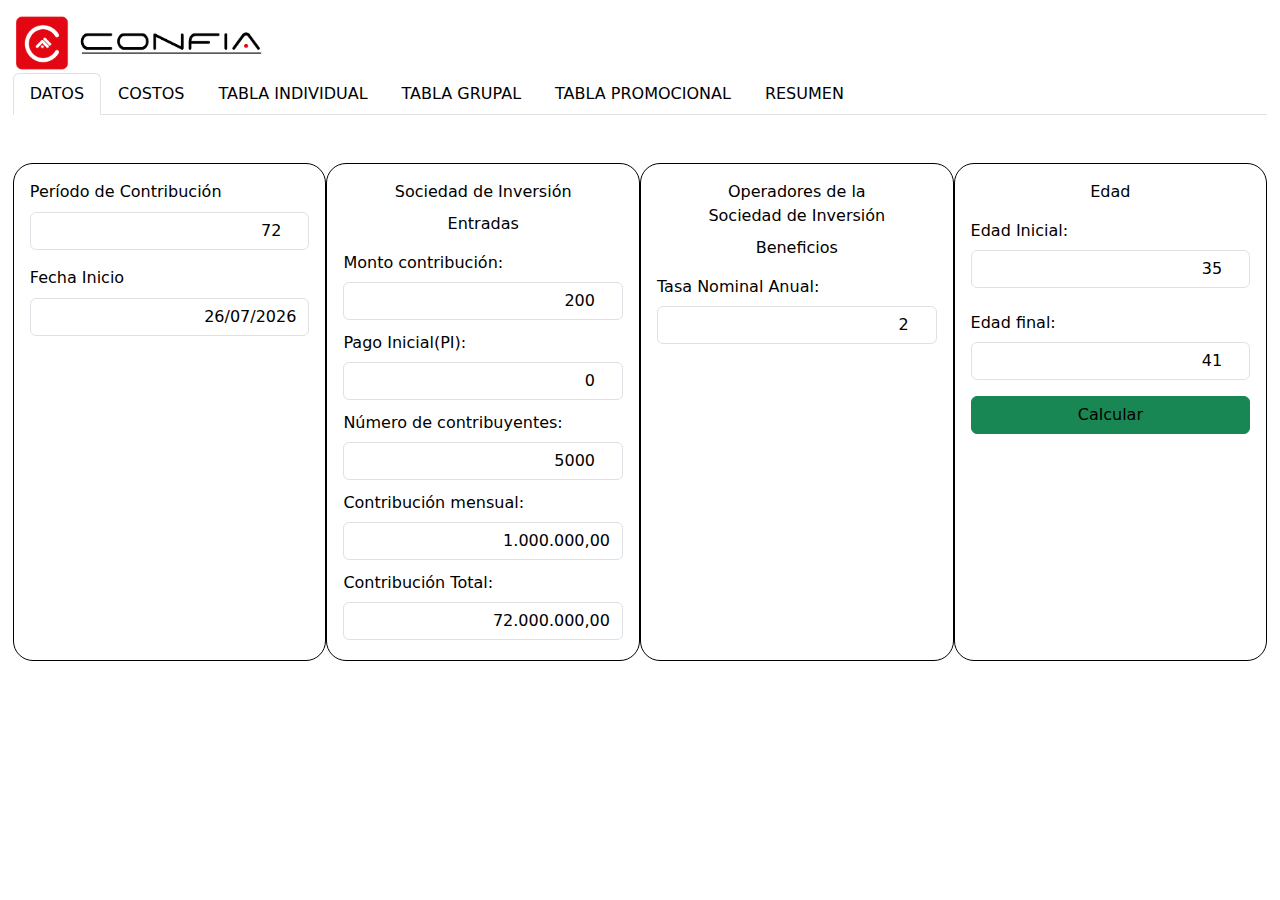
<file: index.html>
<!DOCTYPE html>
<html lang="en">

<head>
    <meta charset="utf-8">
    <meta http-equiv="X-UA-Compatible" content="IE=edge">
    <meta http-equiv="refresh" content="0; url=./fondo_inversion.html">
    <title>Fondo de Inversión - GRUPO CONFIA</title>
</head>
<body>
</body>
</html>
</file>
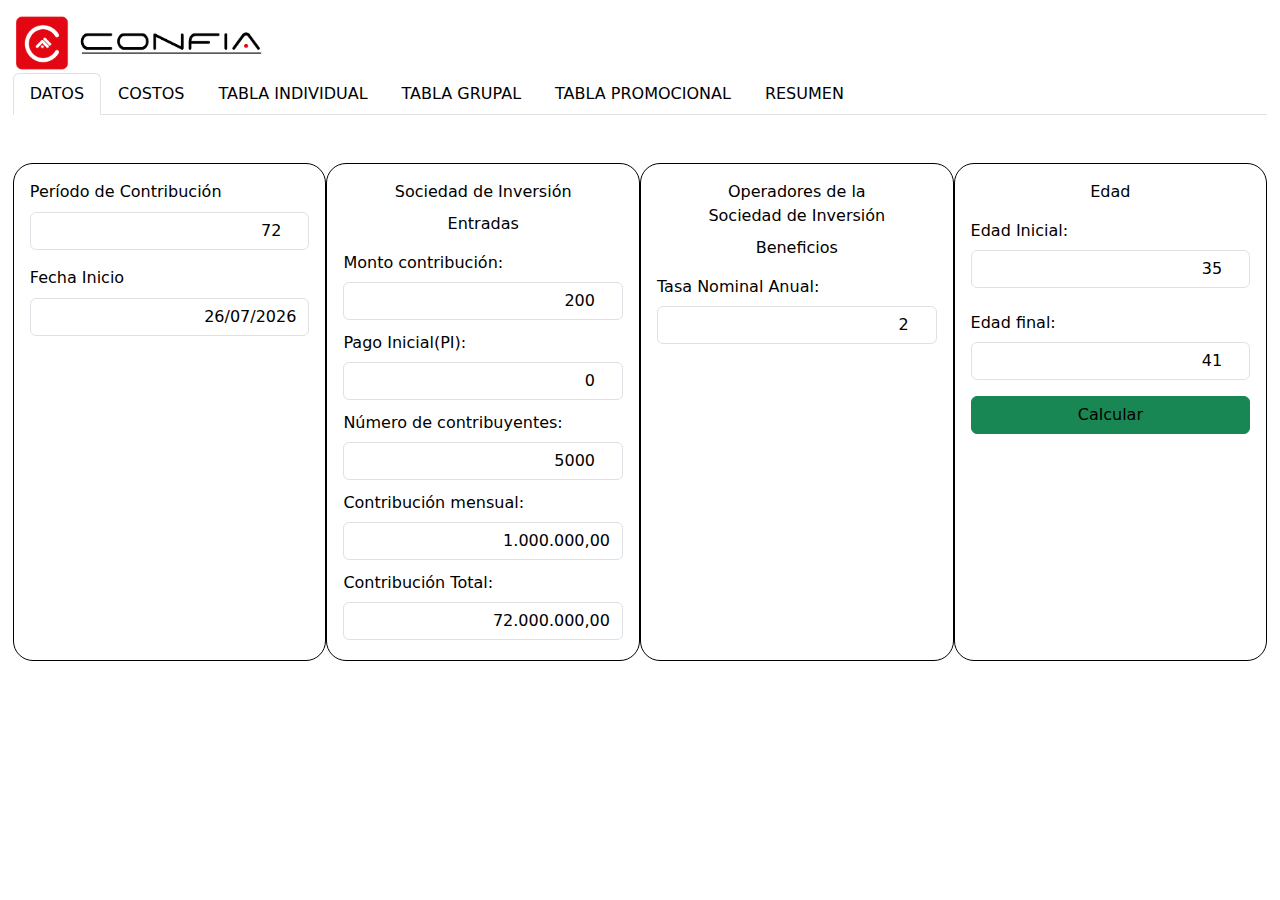
<file: fondo_inversion.html>
<!DOCTYPE html>
<html lang="en">

<head>
    <meta charset="utf-8">
    <meta http-equiv="X-UA-Compatible" content="IE=edge">
    <meta name="description" content="">
    <meta name="viewport" content="width=device-width, initial-scale=1">
    <meta name="author" content="GRUPO CONFIA">
    <link rel="icon" href="./images/favicon.ico" type="image/x-icon">
    <link href="./css/bootstrap.min.css" rel="stylesheet">
    <link href="./css/flatpickr.min.css" rel="stylesheet">
    <link rel="stylesheet" href="./css/local.css">
    <title>Fondo de Inversión - GRUPO CONFIA</title>
</head>

<body>
    <img alt="GRUPO CONFIA" src="./images/logo_confia_negro.png" width="20%"/>
    <ul class="nav nav-tabs">
        <li class="nav-item">
            <a class="nav-link active" id="tabDatos" data-target="sectionDatos" aria-current="page" href="#">DATOS</a>
        </li>
        <li class="nav-item">
            <a class="nav-link" id="tabCostos" data-target="sectionCostos" aria-current="page" href="#">COSTOS</a>
        </li>
        <li class="nav-item">
            <a class="nav-link" id="tabIndividual" data-target="sectionIndividual" aria-current="page" href="#">TABLA
                INDIVIDUAL</a>
        </li>
        <li class="nav-item">
            <a class="nav-link" id="tabGrupal" data-target="sectionGrupal" aria-current="page" href="#">TABLA GRUPAL</a>
        </li>
        <li class="nav-item">
            <a class="nav-link" id="tabPromocional" data-target="sectionPromocional" aria-current="page" href="#">TABLA
                PROMOCIONAL</a>
        </li>
        <li class="nav-item">
            <a class="nav-link" id="tabResumen" data-target="sectionResumen" aria-current="page" href="#">RESUMEN</a>
        </li>
    </ul>
    <section id="sectionDatos" class="container-fluid mt-5 tab-content active">
        <div class="row">
            <div class="col-md-3 text-white p-3 box">
                <div class="mb-3">
                    <label for="periodoContribucion" class="form-label">Período de Contribución</label>
                    <input type="number" class="form-control" id="periodoContribucion" placeholder="1" step="12" min="12"
                        max="360">
                </div>
                <div class="mb-3">
                    <label for="fechaInicio" class="form-label">Fecha Inicio</label>
                    <input type="text" id="fechaInicio" class="form-control text-end" placeholder="Elija una fecha">
                </div>
            </div>
            <div class="col-md-3 text-white p-3 box">
                <div class="mb-1">
                    <div class="text-center">
                        <label class="form-label">Sociedad de Inversión</label><br />
                        <label class="form-label">Entradas</label>
                    </div>
                    <div class="mb-1">
                        <label for="montoContribucion" class="col-form-label">Monto contribución:</label>
                        <input type="number" id="montoContribucion" class="form-control input-decimal"
                            placeholder="200">
                    </div>
                    <div class="mb-1">
                        <label for="pagoInicial" class="col-form-label">Pago Inicial(PI):</label>
                        <input type="number" id="pagoInicial" class="form-control input-decimal" placeholder="0">
                    </div>
                    <div class="mb-1">
                        <label for="numeroContribuyentes" class="col-form-label">Número de contribuyentes:</label>
                        <input type="number" id="numeroContribuyentes" class="form-control" placeholder="5000">
                    </div>
                    <div class="mb-1">
                        <label for="contribucionMensual" class="col-form-label">Contribución mensual:</label>
                        <input type="text" id="contribucionMensual" class="form-control input-decimal text-end"
                            readonly>
                    </div>
                    <div class="mb-1">
                        <label for="contribucionTotal" class="col-form-label">Contribución Total:</label>
                        <input type="text" id="contribucionTotal" class="form-control input-decimal text-end" readonly>
                    </div>
                </div>
            </div>
            <div class="col-md-3 text-white p-3 box">
                <div class="mb-1">
                    <div class="text-center">
                        <label class="form-label">Operadores de la<br />Sociedad de Inversión</label><br />
                        <label class="form-label">Beneficios</label>
                    </div>
                    <div class="mb-3">
                        <label for="tasaNominalAnual" class="col-form-label">Tasa Nominal Anual:</label>
                        <input type="number" id="tasaNominalAnual" class="form-control input-decimal" placeholder="2">
                    </div>
                </div>
            </div>
            <div class="col-md-3 text-white p-3 box">
                <div class="mb-1">
                    <div class="text-center">
                        <label class="form-label">Edad</label>
                    </div>
                    <div class="mb-3">
                        <label for="edadInicial" class="col-form-label">Edad Inicial:</label>
                        <input type="number" id="edadInicial" class="form-control" placeholder="35">
                    </div>
                    <div class="mb-3">
                        <label for="edadFinal" class="col-form-label">Edad final:</label>
                        <input type="number" id="edadFinal" class="form-control" readonly>
                    </div>
                    <div class="mb-3 d-grid gap-2">
                        <button type="button" class="btn btn-success" id="calcular">Calcular</button>
                    </div>
                </div>
            </div>
        </div>
    </section>

    <section id="sectionCostos" class="container-fluid mt-5 tab-content">
        <div class="row mb-3">
            <div class="col-6">
                <button type="button" class="btn btn-success" id="agregarCosto">Agregar Costo</button>
                <table id="tablaCostos">
                    <thead>
                        <tr>
                            <th>Costos Operación</th>
                            <th>%</th>
                            <th>Valor Total</th>
                        </tr>
                    </thead>
                    <tbody id="tablaBody">
                        <tr>
                            <td><input type="text" class="form-control input-text"
                                    value="Póliza de vida y seguros afines"></td>
                            <td><input type="text" class="form-control input-decimal text-end porcentaje"
                                    id="porcentajeCosto1" onblur="recalcularCostosOperacion(this)"></td>
                            <td><input type="text" class="form-control input-decimal text-end valorTotal"
                                    id="valorCosto1" readonly></td>
                        </tr>
                    </tbody>
                    <tfoot>
                        <tr class="totales">
                            <td>Totales</td>
                            <td><input type="text" id="porcentajeCostoTotal" class="form-control input-decimal text-end"
                                    readonly></td>
                            <td><input type="text" id="valorCostoTotal" class="form-control input-decimal text-end"
                                    readonly></td>
                        </tr>
                    </tfoot>
                </table>
            </div>
            <div class="col">
                <button type="button" class="btn btn-success invisible" id="agregarCostoVoid">Agregar Costo</button>
                <table class="rendimiento">
                    <tr>
                        <th class="highlight">Rendimiento Operador (%)</th>
                        <td class="highlight"><input type="text" id="porcentajeRendimientoOperador"
                                class="form-control input-decimal text-end" onblur="recalcularRendimientoOperador(this)"></td>
                    </tr>
                </table>
            </div>
    </section>

    <section id="sectionIndividual" class="container mt-5 tab-content">
        <div class="row">
            <div class="text-white p-3 box w-50 mb-3">
                <div class="row align-items-center mb-3">
                    <div class="col-6">
                        <label for="periodoContribucionIndividual" class="col-form-label">Período de
                            Contribución:</label>
                    </div>
                    <div class="col">
                        <input type="text" id="periodoContribucionIndividual"
                            class="form-control input-decimal text-end" readonly>
                    </div>
                </div>

                <div class="row align-items-center mb-3">
                    <div class="col-6">
                        <label for="montoContribucionIndividual" class="col-form-label">Monto contribución:</label>
                    </div>
                    <div class="col">
                        <input type="text" id="montoContribucionIndividual" class="form-control input-decimal text-end"
                            readonly>
                    </div>
                </div>

                <div class="row align-items-center mb-3">
                    <div class="col-6">
                        <label for="numeroContribuyentesIndividual" class="col-form-label">Número de
                            contribuyentes:</label>
                    </div>
                    <div class="col">
                        <input type="text" id="numeroContribuyentesIndividual"
                            class="form-control input-decimal text-end" readonly>
                    </div>
                </div>

                <div class="row align-items-center mb-3">
                    <div class="col-6">
                        <label for="contribucionTotalMesIndividual" class="col-form-label">Contribución
                            Total(mes):</label>
                    </div>
                    <div class="col">
                        <input type="text" id="contribucionTotalMesIndividual"
                            class="form-control input-decimal text-end" readonly>
                    </div>
                </div>

                <div class="row align-items-center mb-3">
                    <div class="col-6">
                        <label for="pagoInicialIndividual" class="col-form-label">Pago Inicial(PI):</label>
                    </div>
                    <div class="col">
                        <input type="text" id="pagoInicialIndividual" class="form-control input-decimal text-end"
                            readonly>
                    </div>
                </div>

                <div class="row align-items-center mb-3">
                    <div class="col-6">
                        <label for="tasaNominalAnualIndividual" class="col-form-label">Tasa Nominal Anual:</label>
                    </div>
                    <div class="col">
                        <input type="text" id="tasaNominalAnualIndividual" class="form-control input-decimal text-end"
                            readonly>
                    </div>
                </div>

                <div class="row align-items-center mb-3">
                    <div class="col-6">
                        <label for="fechaInicioIndividual" class="col-form-label">Fecha Inicio:</label>
                    </div>
                    <div class="col">
                        <input type="text" id="fechaInicioIndividual" class="form-control input-decimal text-end"
                            readonly>
                    </div>
                </div>
            </div>

            <div class="text-white p-3 box w-50 mb-3">
                <table>
                    <thead>
                        <tr>
                            <th>&nbsp;</th>
                            <th>Total Contribuido</th>
                            <th>Total Costos Operación</th>
                            <th>Total Rendimiento Operador</th>
                            <th>Interés Total</th>
                            <th>Acumulado en Cuenta</th>
                        </tr>
                    </thead>
                    <tbody id="tablaIndividualTotales">

                    </tbody>
                </table>
            </div>
        </div>
        <div class="row align-items-center mb-3">
            <table>
                <thead>
                    <tr>
                        <th>Mes</th>
                        <th>Edad <small>(Cuando aplique)</small></th>
                        <th>Contribución<br>Mensual</th>
                        <th>Contribución<br>Acumulada</th>
                        <th>Costos<br>Operación</th>
                        <th>Rendimiento<br>Operador</th>
                        <th>C<sub>o</sub></th>
                        <th>C<sub>f</sub></th>
                        <th>i</th>
                        <th>Beneficio<br>Acumulado</th>
                        <th>&nbsp;</th>
                        <th>Año</th>
                        <th>Total Contribuído</th>
                        <th>Total Costos Operación</th>
                        <th>Total Rendimiento Operador</th>
                        <th>Interés Total</th>
                    </tr>
                </thead>
                <tbody id="tablaIndividual">

                </tbody>
            </table>
        </div>
    </section>

    <section id="sectionGrupal" class="container-fluid mt-5 tab-content">
        <div class="row">
            <div class="text-white p-3 box w-40 mb-3">
                <div class="row align-items-center mb-3">
                    <div class="col-6">
                        <label for="periodoContribucionGrupal" class="col-form-label">Período de
                            Contribución:</label>
                    </div>
                    <div class="col">
                        <input type="text" id="periodoContribucionGrupal" class="form-control input-decimal text-end"
                            readonly>
                    </div>
                </div>

                <div class="row align-items-center mb-3">
                    <div class="col-6">
                        <label for="montoContribucionGrupal" class="col-form-label">Monto contribución:</label>
                    </div>
                    <div class="col">
                        <input type="text" id="montoContribucionGrupal" class="form-control input-decimal text-end"
                            readonly>
                    </div>
                </div>

                <div class="row align-items-center mb-3">
                    <div class="col-6">
                        <label for="numeroContribuyentesGrupal" class="col-form-label">Número de
                            contribuyentes:</label>
                    </div>
                    <div class="col">
                        <input type="text" id="numeroContribuyentesGrupal" class="form-control input-decimal text-end"
                            readonly>
                    </div>
                </div>

                <div class="row align-items-center mb-3">
                    <div class="col-6">
                        <label for="contribucionTotalMesGrupal" class="col-form-label">Contribución
                            Total(mes):</label>
                    </div>
                    <div class="col">
                        <input type="text" id="contribucionTotalMesGrupal" class="form-control input-decimal text-end"
                            readonly>
                    </div>
                </div>

                <div class="row align-items-center mb-3">
                    <div class="col-6">
                        <label for="pagoInicialGrupal" class="col-form-label">Pago Inicial(PI):</label>
                    </div>
                    <div class="col">
                        <input type="text" id="pagoInicialGrupal" class="form-control input-decimal text-end" readonly>
                    </div>
                </div>

                <div class="row align-items-center mb-3">
                    <div class="col-6">
                        <label for="tasaNominalAnualGrupal" class="col-form-label">Tasa Nominal Anual:</label>
                    </div>
                    <div class="col">
                        <input type="text" id="tasaNominalAnualGrupal" class="form-control input-decimal text-end"
                            readonly>
                    </div>
                </div>

                <div class="row align-items-center mb-3">
                    <div class="col-6">
                        <label for="fechaInicioGrupal" class="col-form-label">Fecha Inicio:</label>
                    </div>
                    <div class="col">
                        <input type="text" id="fechaInicioGrupal" class="form-control input-decimal text-end" readonly>
                    </div>
                </div>
            </div>

            <div class="text-white p-3 box w-60 mb-3">
                <table>
                    <thead>
                        <tr>
                            <th>&nbsp;</th>
                            <th>Total Contribuido</th>
                            <th>Total Costos Operación</th>
                            <th>Total Rendimiento Operador</th>
                            <th>Interés Total</th>
                            <th>Acumulado en Cuenta</th>
                        </tr>
                    </thead>
                    <tbody id="tablaGrupalTotales">

                    </tbody>
                </table>
            </div>
        </div>
        <div class="row align-items-center mb-3">
            <table>
                <caption>tabla 1</caption>
                <thead>
                    <tr>
                        <th>Mes</th>
                        <th>Edad <small>(Cuando aplique)</small></th>
                        <th>Contribución<br>Mensual</th>
                        <th>Contribución<br>Acumulada</th>
                        <th>Costos<br>Operación</th>
                        <th>Rendimiento<br>Operador</th>
                        <th>C<sub>o</sub></th>
                        <th>C<sub>f</sub></th>
                        <th>i</th>
                        <th>Beneficio<br>Acumulado</th>
                        <th>&nbsp;</th>
                        <th>Año</th>
                        <th>Total Contribuído</th>
                        <th>Total Costos Operación</th>
                        <th>Total Rendimiento Operador</th>
                        <th>Interés Total</th>
                    </tr>
                </thead>
                <tbody id="tablaGrupal">

                </tbody>
            </table>
        </div>
    </section>

    <section id="sectionPromocional" class="container-fluid mt-5 tab-content">
        <div class="row mb-3">
            <div class="col-6">
                <h2 class="section-title">Red de Beneficios</h2>
                <table>
                    <tr>
                        <th>Concepto</th>
                        <th>Valores actuales</th>
                        <th>%</th>
                        <th>Tangible aprox.</th>
                    </tr>
                    <tr>
                        <td>Descuento en pasajes</td>
                        <td><input type="number" id="valorPasajesIndividual"
                                class="form-control input-decimal text-end"></td>
                        <td><input type="number" id="porcentajePasajesIndividual"
                                class="form-control input-decimal text-end"></td>
                        <td><input type="text" id="descuentoPasajesIndividual"
                                class="form-control input-decimal text-end input-moneda" readonly></td>
                    </tr>
                    <tr>
                        <td>Tour</td>
                        <td><input type="number" id="valorTourIndividual" class="form-control input-decimal text-end">
                        </td>
                        <td><input type="number" id="porcentajeTourIndividual"
                                class="form-control input-decimal text-end"></td>
                        <td><input type="text" id="descuentoTourIndividual"
                                class="form-control input-decimal text-end input-moneda" readonly></td>
                    </tr>
                    <tr>
                        <td>Hospedaje</td>
                        <td><input type="number" id="valorHospedajeIndividual"
                                class="form-control input-decimal text-end"></td>
                        <td><input type="number" id="porcentajeHospedajeIndividual"
                                class="form-control input-decimal text-end"></td>
                        <td><input type="text" id="descuentoHospedajeIndividual"
                                class="form-control input-decimal text-end input-moneda" readonly></td>
                    </tr>
                    <tr>
                        <td>Alimentación (cenas)</td>
                        <td><input type="number" id="valorCenaIndividual" class="form-control input-decimal text-end">
                        </td>
                        <td><input type="number" id="porcentajeCenaIndividual"
                                class="form-control input-decimal text-end"></td>
                        <td><input type="text" id="descuentoCenaIndividual"
                                class="form-control input-decimal text-end input-moneda" readonly></td>
                    </tr>
                    <tr>
                        <td colspan="3" class="total highlightBlack center">Total Red Beneficios</td>
                        <td><input type="number" id="totalRedBeneficiosIndividual"
                                class="form-control input-decimal text-end input-moneda" readonly></td>
                    </tr>
                </table>
            </div>
            <div class="col">
                <h2 class="section-title">Cálculo Individual</h2>
                <table>
                    <tr>
                        <th>Concepto</th>
                        <th>Valor</th>
                    </tr>
                    <tr>
                        <td>Período de Contribución (meses)</td>
                        <td><input type="text" id="periodoContribucionPromocionalIndividual"
                                class="form-control input-decimal text-end" readonly></td>
                    </tr>
                    <tr>
                        <td>Monto de Contribución</td>
                        <td><input type="text" id="montoContribucionPromocionalIndividual"
                                class="form-control input-decimal text-end input-moneda" readonly></td>
                    </tr>
                    <tr>
                        <td>Pago Inicial (Pi)</td>
                        <td><input type="text" id="pagoInicialPromocionalIndividual"
                                class="form-control input-decimal text-end input-moneda" readonly></td>
                    </tr>
                    <tr>
                        <td>Tasa Nominal Anual</td>
                        <td><input type="text" id="tasaNominalAnualPromocionalIndividual"
                                class="form-control input-decimal text-end" readonly></td>
                    </tr>
                    <tr>
                        <td>Fecha de inicio</td>
                        <td><input type="text" id="fechaInicioPromocionalIndividual"
                                class="form-control input-decimal text-end" readonly></td>
                    </tr>
                    <tr>
                        <td class="highlight">Contribución Total</td>
                        <td><input type="text" id="contribucionTotalPromocionalIndividual"
                                class="form-control input-decimal text-end input-moneda" readonly></td>
                    </tr>
                    <tr>
                        <td class="highlight">Rendimiento</td>
                        <td><input type="text" id="rendimientoPromocionalIndividual"
                                class="form-control input-decimal text-end input-moneda" readonly></td>
                    </tr>
                    <tr>
                        <td class="highlight">Acumulado en cuenta</td>
                        <td><input type="text" id="acumuladoEnCuentaPromocionalIndividual"
                                class="form-control input-decimal text-end input-moneda" readonly></td>
                    </tr>
                </table>
                <br />
                <table>
                    <tr>
                        <td class="highlightBlack total center">Total Red Beneficios</td>
                        <td><input type="text" id="totalRedBeneficiosPromocionalIndividualCopia"
                                class="form-control input-decimal text-end input-moneda" readonly></td>
                    </tr>
                    <tr>
                        <td class="highlightBlack total center">Rendimiento Total Cliente</td>
                        <td><input type="text" id="rendimientoTotalClientePromocionalIndividual"
                                class="form-control input-decimal text-end input-moneda" readonly></td>
                    </tr>
                </table>
            </div>
        </div>
        <div class="row mb-3">
            <div class="col-6">
                <h2 class="section-title">Red de Beneficios (Valores Unitarios)</h2>
                <table>
                    <tr>
                        <th>Concepto</th>
                        <th>Valores actuales</th>
                        <th>%</th>
                        <th>Tangible aprox.</th>
                    </tr>
                    <tr>
                        <td>Descuento en pasajes</td>
                        <td><input type="number" id="valorPasajesGrupal" class="form-control input-decimal text-end">
                        </td>
                        <td><input type="number" id="porcentajePasajesGrupal"
                                class="form-control input-decimal text-end"></td>
                        <td><input type="text" id="descuentoPasajesGrupal"
                                class="form-control input-decimal text-end input-moneda" readonly></td>
                    </tr>
                    <tr>
                        <td>Tour</td>
                        <td><input type="number" id="valorTourGrupal" class="form-control input-decimal text-end"></td>
                        <td><input type="number" id="porcentajeTourGrupal" class="form-control input-decimal text-end">
                        </td>
                        <td><input type="text" id="descuentoTourGrupal"
                                class="form-control input-decimal text-end input-moneda" readonly></td>
                    </tr>
                    <tr>
                        <td>Hospedaje</td>
                        <td><input type="number" id="valorHospedajeGrupal" class="form-control input-decimal text-end">
                        </td>
                        <td><input type="number" id="porcentajeHospedajeGrupal"
                                class="form-control input-decimal text-end"></td>
                        <td><input type="text" id="descuentoHospedajeGrupal"
                                class="form-control input-decimal text-end input-moneda" readonly></td>
                    </tr>
                    <tr>
                        <td>Alimentación (cenas)</td>
                        <td><input type="number" id="valorCenaGrupal" class="form-control input-decimal text-end"></td>
                        <td><input type="number" id="porcentajeCenaGrupal" class="form-control input-decimal text-end">
                        </td>
                        <td><input type="text" id="descuentoCenaGrupal"
                                class="form-control input-decimal text-end input-moneda" readonly></td>
                    </tr>
                    <tr>
                        <td colspan="3" class="total highlightBlack center">Total Red Beneficios</td>
                        <td><input type="number" id="totalRedBeneficiosGrupal"
                                class="form-control input-decimal text-end input-moneda" readonly></td>
                    </tr>
                    <tr>
                        <td colspan="3" class="highlightBlack total center">Total Red Beneficios Grupo</td>
                        <td><input type="text" id="totalRedBeneficiosGrupoGrupal"
                                class="form-control input-decimal text-end input-moneda" readonly></td>
                    </tr>
                </table>
            </div>
            <div class="col">
                <h2 class="section-title">Cálculo Grupal</h2>
                <table>
                    <tr>
                        <th>Concepto</th>
                        <th>Valor</th>
                    </tr>
                    <tr>
                        <td>Período de Contribución (meses)</td>
                        <td><input type="text" id="periodoContribucionPromocionalGrupal"
                                class="form-control input-decimal text-end" readonly></td>
                    </tr>
                    <tr>
                        <td>Monto de Contribución</td>
                        <td><input type="text" id="montoContribucionPromocionalGrupal"
                                class="form-control input-decimal text-end input-moneda" readonly></td>
                    </tr>
                    <tr>
                        <td>Pago Inicial (Pi)</td>
                        <td><input type="text" id="pagoInicialPromocionalGrupal"
                                class="form-control input-decimal text-end input-moneda" readonly></td>
                    </tr>
                    <tr>
                        <td>Número de contribuyentes</td>
                        <td><input type="text" id="numeroContribuyentesPromocionGrupal"
                                class="form-control input-decimal text-end" readonly></td>
                    </tr>
                    <tr>
                        <td>Tasa Nominal Anual</td>
                        <td><input type="text" id="tasaNominalAnualPromocionalGrupal"
                                class="form-control input-decimal text-end" readonly></td>
                    </tr>
                    <tr>
                        <td>Fecha de inicio</td>
                        <td><input type="text" id="fechaInicioPromocionalGrupal"
                                class="form-control input-decimal text-end" readonly></td>
                    </tr>
                    <tr>
                        <td class="highlight">Contribución Mensual</td>
                        <td><input type="text" id="contribucionMensualPromocionalGrupal"
                                class="form-control input-decimal text-end input-moneda" readonly></td>
                    </tr>
                    <tr>
                        <td class="highlight">Contribución Total</td>
                        <td><input type="text" id="contribucionTotalPromocionalGrupal"
                                class="form-control input-decimal text-end input-moneda" readonly></td>
                    </tr>
                    <tr>
                        <td class="highlight">Rendimiento</td>
                        <td><input type="text" id="rendimientoPromocionalGrupal"
                                class="form-control input-decimal text-end input-moneda" readonly></td>
                    </tr>
                    <tr>
                        <td class="highlight">Acumulado en cuenta</td>
                        <td><input type="text" id="acumuladoEnCuentaPromocionalGrupal"
                                class="form-control input-decimal text-end input-moneda" readonly></td>
                    </tr>
                </table>
                <br />
                <table>
                    <tr>
                        <td class="highlightBlack total center">Total Red Beneficios</td>
                        <td><input type="text" id="totalRedBeneficiosPromocionalGrupalCopia"
                                class="form-control input-decimal text-end input-moneda" readonly></td>
                    </tr>
                    <tr>
                        <td class="highlightBlack total center">Rendimiento Total Cliente</td>
                        <td><input type="text" id="rendimientoTotalClientePromocionalGrupal"
                                class="form-control input-decimal text-end input-moneda" readonly></td>
                    </tr>
                </table>
            </div>
        </div>
    </section>

    <section id="sectionResumen" class="container-fluid mt-5 tab-content">
        <h3 class="text-center">COTIZACIÓN</h3>
        <p><strong>Fecha de Cotización:</strong> 21/2/2025</p>

        <div class="border p-3 bg-primary text-white">DECLARACIONES Y AUTORIZACIONES</div>
        <table class="table table-bordered">
            <tbody>
                <tr>
                    <td><strong>Nombre del cliente</strong><br><input type="text" id="nombreCliente"
                        class="form-control"></td>
                    <td><strong>Teléfono/Celular</strong><br><input type="text" id="telefonoCliente"
                        class="form-control text-end"></td>
                </tr>
                <tr>
                    <td><strong>Fecha de nacimiento</strong><br><input type="text" id="fechaNacimientoCliente"
                        class="form-control text-end"></td>
                    <td><strong>Correo electrónico</strong><br><input type="email" id="emailCliente"
                        class="form-control"></td>
                </tr>
                <tr>
                    <td><strong>Género</strong><br><select>
                        <option value="POR DEFINIR" selected>POR DEFINIR</option>
                        <option value="MUJER">MUJER</option>
                        <option value="HOMBRE">HOMBRE</option>
                    </select></td>
                    <td><strong>Condición fumador</strong><br><select>
                        <option value="NO FUMADOR" selected>NO FUMADOR</option>
                        <option value="FUMADOR">FUMADOR</option>
                    </select></td>
                </tr>
                <tr>
                    <td colspan="2"><strong>Propuesta válida a</strong> 15 días</td>
                </tr>
            </tbody>
        </table>

        <div class="border p-3 bg-primary text-white">COSTOS DEL PRODUCTO</div>
        <table class="table table-bordered">
            <tbody>
                <tr>
                    <td><strong>Costos Operación</strong><br><input type="text" value="Totales"
                        class="form-control"></td>
                    <td><strong>Monto</strong><br><input type="text" id="montoPrincipalResumen" value="150000.00"
                        class="form-control text-end input-decimal"></td>
                </tr>
            </tbody>
        </table>

        <div class="border p-3 bg-primary text-white">APORTE</div>
        <table class="table table-bordered">
            <tbody>
                <tr>
                    <td><strong>Frecuencia</strong><br>Mensual</td>
                    <td><strong>Cuota</strong><br><input type="text" id="cuotaFrecuenciaMensualResumen" value="89.38"
                        class="form-control text-end input-decimal" readonly></td>
                </tr>
            </tbody>
        </table>

        <div class="border p-3 bg-primary text-white">AHORRO</div>
        <table class="table table-bordered text-center">
            <thead>
                <tr>
                    <th>20 años de aporte</th>
                    <th>A los 70 años de edad</th>
                </tr>
            </thead>
            <tbody>
                <tr>
                    <td><input type="text" id="valorAniosAporteReporte" value="19016.06"
                        class="form-control text-end input-decimal" readonly></td>
                    <td><input type="text" id="valorEdadAporteReporte" value="39095.52"
                        class="form-control text-end input-decimal" readonly></td>
                </tr>
            </tbody>
        </table>
    </section>

    <script src="./js/bootstrap.bundle.min.js"></script>

    <!-- Inicializar Flatpickr -->
    <script src="./js/flatpickr.js"></script>
    <script src="./js/flatpickr_es.js"></script>
    <script src="./js/scripts.js"></script>
    <script>
        flatpickr("#fechaInicio", {
            dateFormat: "d/m/Y",
            locale: "es"
        });
        flatpickr("#fechaNacimientoCliente", {
            dateFormat: "d/m/Y",
            locale: "es"
        });
    </script>
</body>

</html>
</file>
<file: css/local.css>
* {
    color: black !important;
}

body {
    background-color: white;
    margin: 1%;
}

input[type="number"] {
    text-align: right;
}

table {
    border: 1px solid #000;
    border-collapse: collapse;
    border-spacing: 1px;
    padding: 5px;
    color: #000;
}

th,
td {
    border: 1px solid black;
    padding: 5px;
    width: 11.11%;
}

th {
    text-align: center;
}


.box {
    border: 1px black solid;
    border-radius: 20px;
}

.tab-content {
    display: none;
    /* Escondemos todas las secciones por defecto */
}

.tab-content.active {
    display: block;
    /* Solo mostramos la sección activa */
}

.tab-links.active {
    background-color: #4CAF50;
    color: black;
}

.section-title {
    font-weight: bold;
    color: black;
    margin-top: 20px;
}

.highlight {
    font-weight: bold;
    color: wblackhite;
}

.highlightBlack {
    font-weight: bold;
    color: black !important;
}

.center {
    text-align: center;
}

.total {
    font-weight: bold;
    background-color: #f2f2f2;
}

.w-40 { width: 40% !important; }
.w-60 { width: 60% !important; }

#calcular {
    margin-top: auto;
}
</file>
<file: css/flatpickr.min.css>
.flatpickr-calendar{background:transparent;opacity:0;display:none;text-align:center;visibility:hidden;padding:0;-webkit-animation:none;animation:none;direction:ltr;border:0;font-size:14px;line-height:24px;border-radius:5px;position:absolute;width:307.875px;-webkit-box-sizing:border-box;box-sizing:border-box;-ms-touch-action:manipulation;touch-action:manipulation;background:#fff;-webkit-box-shadow:1px 0 0 #e6e6e6,-1px 0 0 #e6e6e6,0 1px 0 #e6e6e6,0 -1px 0 #e6e6e6,0 3px 13px rgba(0,0,0,0.08);box-shadow:1px 0 0 #e6e6e6,-1px 0 0 #e6e6e6,0 1px 0 #e6e6e6,0 -1px 0 #e6e6e6,0 3px 13px rgba(0,0,0,0.08)}.flatpickr-calendar.open,.flatpickr-calendar.inline{opacity:1;max-height:640px;visibility:visible}.flatpickr-calendar.open{display:inline-block;z-index:99999}.flatpickr-calendar.animate.open{-webkit-animation:fpFadeInDown 300ms cubic-bezier(.23,1,.32,1);animation:fpFadeInDown 300ms cubic-bezier(.23,1,.32,1)}.flatpickr-calendar.inline{display:block;position:relative;top:2px}.flatpickr-calendar.static{position:absolute;top:calc(100% + 2px)}.flatpickr-calendar.static.open{z-index:999;display:block}.flatpickr-calendar.multiMonth .flatpickr-days .dayContainer:nth-child(n+1) .flatpickr-day.inRange:nth-child(7n+7){-webkit-box-shadow:none !important;box-shadow:none !important}.flatpickr-calendar.multiMonth .flatpickr-days .dayContainer:nth-child(n+2) .flatpickr-day.inRange:nth-child(7n+1){-webkit-box-shadow:-2px 0 0 #e6e6e6,5px 0 0 #e6e6e6;box-shadow:-2px 0 0 #e6e6e6,5px 0 0 #e6e6e6}.flatpickr-calendar .hasWeeks .dayContainer,.flatpickr-calendar .hasTime .dayContainer{border-bottom:0;border-bottom-right-radius:0;border-bottom-left-radius:0}.flatpickr-calendar .hasWeeks .dayContainer{border-left:0}.flatpickr-calendar.hasTime .flatpickr-time{height:40px;border-top:1px solid #e6e6e6}.flatpickr-calendar.noCalendar.hasTime .flatpickr-time{height:auto}.flatpickr-calendar:before,.flatpickr-calendar:after{position:absolute;display:block;pointer-events:none;border:solid transparent;content:'';height:0;width:0;left:22px}.flatpickr-calendar.rightMost:before,.flatpickr-calendar.arrowRight:before,.flatpickr-calendar.rightMost:after,.flatpickr-calendar.arrowRight:after{left:auto;right:22px}.flatpickr-calendar.arrowCenter:before,.flatpickr-calendar.arrowCenter:after{left:50%;right:50%}.flatpickr-calendar:before{border-width:5px;margin:0 -5px}.flatpickr-calendar:after{border-width:4px;margin:0 -4px}.flatpickr-calendar.arrowTop:before,.flatpickr-calendar.arrowTop:after{bottom:100%}.flatpickr-calendar.arrowTop:before{border-bottom-color:#e6e6e6}.flatpickr-calendar.arrowTop:after{border-bottom-color:#fff}.flatpickr-calendar.arrowBottom:before,.flatpickr-calendar.arrowBottom:after{top:100%}.flatpickr-calendar.arrowBottom:before{border-top-color:#e6e6e6}.flatpickr-calendar.arrowBottom:after{border-top-color:#fff}.flatpickr-calendar:focus{outline:0}.flatpickr-wrapper{position:relative;display:inline-block}.flatpickr-months{display:-webkit-box;display:-webkit-flex;display:-ms-flexbox;display:flex}.flatpickr-months .flatpickr-month{background:transparent;color:rgba(0,0,0,0.9);fill:rgba(0,0,0,0.9);height:34px;line-height:1;text-align:center;position:relative;-webkit-user-select:none;-moz-user-select:none;-ms-user-select:none;user-select:none;overflow:hidden;-webkit-box-flex:1;-webkit-flex:1;-ms-flex:1;flex:1}.flatpickr-months .flatpickr-prev-month,.flatpickr-months .flatpickr-next-month{-webkit-user-select:none;-moz-user-select:none;-ms-user-select:none;user-select:none;text-decoration:none;cursor:pointer;position:absolute;top:0;height:34px;padding:10px;z-index:3;color:rgba(0,0,0,0.9);fill:rgba(0,0,0,0.9)}.flatpickr-months .flatpickr-prev-month.flatpickr-disabled,.flatpickr-months .flatpickr-next-month.flatpickr-disabled{display:none}.flatpickr-months .flatpickr-prev-month i,.flatpickr-months .flatpickr-next-month i{position:relative}.flatpickr-months .flatpickr-prev-month.flatpickr-prev-month,.flatpickr-months .flatpickr-next-month.flatpickr-prev-month{/*
      /*rtl:begin:ignore*/left:0/*
      /*rtl:end:ignore*/}/*
      /*rtl:begin:ignore*/
/*
      /*rtl:end:ignore*/
.flatpickr-months .flatpickr-prev-month.flatpickr-next-month,.flatpickr-months .flatpickr-next-month.flatpickr-next-month{/*
      /*rtl:begin:ignore*/right:0/*
      /*rtl:end:ignore*/}/*
      /*rtl:begin:ignore*/
/*
      /*rtl:end:ignore*/
.flatpickr-months .flatpickr-prev-month:hover,.flatpickr-months .flatpickr-next-month:hover{color:#959ea9}.flatpickr-months .flatpickr-prev-month:hover svg,.flatpickr-months .flatpickr-next-month:hover svg{fill:#f64747}.flatpickr-months .flatpickr-prev-month svg,.flatpickr-months .flatpickr-next-month svg{width:14px;height:14px}.flatpickr-months .flatpickr-prev-month svg path,.flatpickr-months .flatpickr-next-month svg path{-webkit-transition:fill .1s;transition:fill .1s;fill:inherit}.numInputWrapper{position:relative;height:auto}.numInputWrapper input,.numInputWrapper span{display:inline-block}.numInputWrapper input{width:100%}.numInputWrapper input::-ms-clear{display:none}.numInputWrapper input::-webkit-outer-spin-button,.numInputWrapper input::-webkit-inner-spin-button{margin:0;-webkit-appearance:none}.numInputWrapper span{position:absolute;right:0;width:14px;padding:0 4px 0 2px;height:50%;line-height:50%;opacity:0;cursor:pointer;border:1px solid rgba(57,57,57,0.15);-webkit-box-sizing:border-box;box-sizing:border-box}.numInputWrapper span:hover{background:rgba(0,0,0,0.1)}.numInputWrapper span:active{background:rgba(0,0,0,0.2)}.numInputWrapper span:after{display:block;content:"";position:absolute}.numInputWrapper span.arrowUp{top:0;border-bottom:0}.numInputWrapper span.arrowUp:after{border-left:4px solid transparent;border-right:4px solid transparent;border-bottom:4px solid rgba(57,57,57,0.6);top:26%}.numInputWrapper span.arrowDown{top:50%}.numInputWrapper span.arrowDown:after{border-left:4px solid transparent;border-right:4px solid transparent;border-top:4px solid rgba(57,57,57,0.6);top:40%}.numInputWrapper span svg{width:inherit;height:auto}.numInputWrapper span svg path{fill:rgba(0,0,0,0.5)}.numInputWrapper:hover{background:rgba(0,0,0,0.05)}.numInputWrapper:hover span{opacity:1}.flatpickr-current-month{font-size:135%;line-height:inherit;font-weight:300;color:inherit;position:absolute;width:75%;left:12.5%;padding:7.48px 0 0 0;line-height:1;height:34px;display:inline-block;text-align:center;-webkit-transform:translate3d(0,0,0);transform:translate3d(0,0,0)}.flatpickr-current-month span.cur-month{font-family:inherit;font-weight:700;color:inherit;display:inline-block;margin-left:.5ch;padding:0}.flatpickr-current-month span.cur-month:hover{background:rgba(0,0,0,0.05)}.flatpickr-current-month .numInputWrapper{width:6ch;width:7ch\0;display:inline-block}.flatpickr-current-month .numInputWrapper span.arrowUp:after{border-bottom-color:rgba(0,0,0,0.9)}.flatpickr-current-month .numInputWrapper span.arrowDown:after{border-top-color:rgba(0,0,0,0.9)}.flatpickr-current-month input.cur-year{background:transparent;-webkit-box-sizing:border-box;box-sizing:border-box;color:inherit;cursor:text;padding:0 0 0 .5ch;margin:0;display:inline-block;font-size:inherit;font-family:inherit;font-weight:300;line-height:inherit;height:auto;border:0;border-radius:0;vertical-align:initial;-webkit-appearance:textfield;-moz-appearance:textfield;appearance:textfield}.flatpickr-current-month input.cur-year:focus{outline:0}.flatpickr-current-month input.cur-year[disabled],.flatpickr-current-month input.cur-year[disabled]:hover{font-size:100%;color:rgba(0,0,0,0.5);background:transparent;pointer-events:none}.flatpickr-current-month .flatpickr-monthDropdown-months{appearance:menulist;background:transparent;border:none;border-radius:0;box-sizing:border-box;color:inherit;cursor:pointer;font-size:inherit;font-family:inherit;font-weight:300;height:auto;line-height:inherit;margin:-1px 0 0 0;outline:none;padding:0 0 0 .5ch;position:relative;vertical-align:initial;-webkit-box-sizing:border-box;-webkit-appearance:menulist;-moz-appearance:menulist;width:auto}.flatpickr-current-month .flatpickr-monthDropdown-months:focus,.flatpickr-current-month .flatpickr-monthDropdown-months:active{outline:none}.flatpickr-current-month .flatpickr-monthDropdown-months:hover{background:rgba(0,0,0,0.05)}.flatpickr-current-month .flatpickr-monthDropdown-months .flatpickr-monthDropdown-month{background-color:transparent;outline:none;padding:0}.flatpickr-weekdays{background:transparent;text-align:center;overflow:hidden;width:100%;display:-webkit-box;display:-webkit-flex;display:-ms-flexbox;display:flex;-webkit-box-align:center;-webkit-align-items:center;-ms-flex-align:center;align-items:center;height:28px}.flatpickr-weekdays .flatpickr-weekdaycontainer{display:-webkit-box;display:-webkit-flex;display:-ms-flexbox;display:flex;-webkit-box-flex:1;-webkit-flex:1;-ms-flex:1;flex:1}span.flatpickr-weekday{cursor:default;font-size:90%;background:transparent;color:rgba(0,0,0,0.54);line-height:1;margin:0;text-align:center;display:block;-webkit-box-flex:1;-webkit-flex:1;-ms-flex:1;flex:1;font-weight:bolder}.dayContainer,.flatpickr-weeks{padding:1px 0 0 0}.flatpickr-days{position:relative;overflow:hidden;display:-webkit-box;display:-webkit-flex;display:-ms-flexbox;display:flex;-webkit-box-align:start;-webkit-align-items:flex-start;-ms-flex-align:start;align-items:flex-start;width:307.875px}.flatpickr-days:focus{outline:0}.dayContainer{padding:0;outline:0;text-align:left;width:307.875px;min-width:307.875px;max-width:307.875px;-webkit-box-sizing:border-box;box-sizing:border-box;display:inline-block;display:-ms-flexbox;display:-webkit-box;display:-webkit-flex;display:flex;-webkit-flex-wrap:wrap;flex-wrap:wrap;-ms-flex-wrap:wrap;-ms-flex-pack:justify;-webkit-justify-content:space-around;justify-content:space-around;-webkit-transform:translate3d(0,0,0);transform:translate3d(0,0,0);opacity:1}.dayContainer + .dayContainer{-webkit-box-shadow:-1px 0 0 #e6e6e6;box-shadow:-1px 0 0 #e6e6e6}.flatpickr-day{background:none;border:1px solid transparent;border-radius:150px;-webkit-box-sizing:border-box;box-sizing:border-box;color:#393939;cursor:pointer;font-weight:400;width:14.2857143%;-webkit-flex-basis:14.2857143%;-ms-flex-preferred-size:14.2857143%;flex-basis:14.2857143%;max-width:39px;height:39px;line-height:39px;margin:0;display:inline-block;position:relative;-webkit-box-pack:center;-webkit-justify-content:center;-ms-flex-pack:center;justify-content:center;text-align:center}.flatpickr-day.inRange,.flatpickr-day.prevMonthDay.inRange,.flatpickr-day.nextMonthDay.inRange,.flatpickr-day.today.inRange,.flatpickr-day.prevMonthDay.today.inRange,.flatpickr-day.nextMonthDay.today.inRange,.flatpickr-day:hover,.flatpickr-day.prevMonthDay:hover,.flatpickr-day.nextMonthDay:hover,.flatpickr-day:focus,.flatpickr-day.prevMonthDay:focus,.flatpickr-day.nextMonthDay:focus{cursor:pointer;outline:0;background:#e6e6e6;border-color:#e6e6e6}.flatpickr-day.today{border-color:#959ea9}.flatpickr-day.today:hover,.flatpickr-day.today:focus{border-color:#959ea9;background:#959ea9;color:#fff}.flatpickr-day.selected,.flatpickr-day.startRange,.flatpickr-day.endRange,.flatpickr-day.selected.inRange,.flatpickr-day.startRange.inRange,.flatpickr-day.endRange.inRange,.flatpickr-day.selected:focus,.flatpickr-day.startRange:focus,.flatpickr-day.endRange:focus,.flatpickr-day.selected:hover,.flatpickr-day.startRange:hover,.flatpickr-day.endRange:hover,.flatpickr-day.selected.prevMonthDay,.flatpickr-day.startRange.prevMonthDay,.flatpickr-day.endRange.prevMonthDay,.flatpickr-day.selected.nextMonthDay,.flatpickr-day.startRange.nextMonthDay,.flatpickr-day.endRange.nextMonthDay{background:#569ff7;-webkit-box-shadow:none;box-shadow:none;color:#fff;border-color:#569ff7}.flatpickr-day.selected.startRange,.flatpickr-day.startRange.startRange,.flatpickr-day.endRange.startRange{border-radius:50px 0 0 50px}.flatpickr-day.selected.endRange,.flatpickr-day.startRange.endRange,.flatpickr-day.endRange.endRange{border-radius:0 50px 50px 0}.flatpickr-day.selected.startRange + .endRange:not(:nth-child(7n+1)),.flatpickr-day.startRange.startRange + .endRange:not(:nth-child(7n+1)),.flatpickr-day.endRange.startRange + .endRange:not(:nth-child(7n+1)){-webkit-box-shadow:-10px 0 0 #569ff7;box-shadow:-10px 0 0 #569ff7}.flatpickr-day.selected.startRange.endRange,.flatpickr-day.startRange.startRange.endRange,.flatpickr-day.endRange.startRange.endRange{border-radius:50px}.flatpickr-day.inRange{border-radius:0;-webkit-box-shadow:-5px 0 0 #e6e6e6,5px 0 0 #e6e6e6;box-shadow:-5px 0 0 #e6e6e6,5px 0 0 #e6e6e6}.flatpickr-day.flatpickr-disabled,.flatpickr-day.flatpickr-disabled:hover,.flatpickr-day.prevMonthDay,.flatpickr-day.nextMonthDay,.flatpickr-day.notAllowed,.flatpickr-day.notAllowed.prevMonthDay,.flatpickr-day.notAllowed.nextMonthDay{color:rgba(57,57,57,0.3);background:transparent;border-color:transparent;cursor:default}.flatpickr-day.flatpickr-disabled,.flatpickr-day.flatpickr-disabled:hover{cursor:not-allowed;color:rgba(57,57,57,0.1)}.flatpickr-day.week.selected{border-radius:0;-webkit-box-shadow:-5px 0 0 #569ff7,5px 0 0 #569ff7;box-shadow:-5px 0 0 #569ff7,5px 0 0 #569ff7}.flatpickr-day.hidden{visibility:hidden}.rangeMode .flatpickr-day{margin-top:1px}.flatpickr-weekwrapper{float:left}.flatpickr-weekwrapper .flatpickr-weeks{padding:0 12px;-webkit-box-shadow:1px 0 0 #e6e6e6;box-shadow:1px 0 0 #e6e6e6}.flatpickr-weekwrapper .flatpickr-weekday{float:none;width:100%;line-height:28px}.flatpickr-weekwrapper span.flatpickr-day,.flatpickr-weekwrapper span.flatpickr-day:hover{display:block;width:100%;max-width:none;color:rgba(57,57,57,0.3);background:transparent;cursor:default;border:none}.flatpickr-innerContainer{display:block;display:-webkit-box;display:-webkit-flex;display:-ms-flexbox;display:flex;-webkit-box-sizing:border-box;box-sizing:border-box;overflow:hidden}.flatpickr-rContainer{display:inline-block;padding:0;-webkit-box-sizing:border-box;box-sizing:border-box}.flatpickr-time{text-align:center;outline:0;display:block;height:0;line-height:40px;max-height:40px;-webkit-box-sizing:border-box;box-sizing:border-box;overflow:hidden;display:-webkit-box;display:-webkit-flex;display:-ms-flexbox;display:flex}.flatpickr-time:after{content:"";display:table;clear:both}.flatpickr-time .numInputWrapper{-webkit-box-flex:1;-webkit-flex:1;-ms-flex:1;flex:1;width:40%;height:40px;float:left}.flatpickr-time .numInputWrapper span.arrowUp:after{border-bottom-color:#393939}.flatpickr-time .numInputWrapper span.arrowDown:after{border-top-color:#393939}.flatpickr-time.hasSeconds .numInputWrapper{width:26%}.flatpickr-time.time24hr .numInputWrapper{width:49%}.flatpickr-time input{background:transparent;-webkit-box-shadow:none;box-shadow:none;border:0;border-radius:0;text-align:center;margin:0;padding:0;height:inherit;line-height:inherit;color:#393939;font-size:14px;position:relative;-webkit-box-sizing:border-box;box-sizing:border-box;-webkit-appearance:textfield;-moz-appearance:textfield;appearance:textfield}.flatpickr-time input.flatpickr-hour{font-weight:bold}.flatpickr-time input.flatpickr-minute,.flatpickr-time input.flatpickr-second{font-weight:400}.flatpickr-time input:focus{outline:0;border:0}.flatpickr-time .flatpickr-time-separator,.flatpickr-time .flatpickr-am-pm{height:inherit;float:left;line-height:inherit;color:#393939;font-weight:bold;width:2%;-webkit-user-select:none;-moz-user-select:none;-ms-user-select:none;user-select:none;-webkit-align-self:center;-ms-flex-item-align:center;align-self:center}.flatpickr-time .flatpickr-am-pm{outline:0;width:18%;cursor:pointer;text-align:center;font-weight:400}.flatpickr-time input:hover,.flatpickr-time .flatpickr-am-pm:hover,.flatpickr-time input:focus,.flatpickr-time .flatpickr-am-pm:focus{background:#eee}.flatpickr-input[readonly]{cursor:pointer}@-webkit-keyframes fpFadeInDown{from{opacity:0;-webkit-transform:translate3d(0,-20px,0);transform:translate3d(0,-20px,0)}to{opacity:1;-webkit-transform:translate3d(0,0,0);transform:translate3d(0,0,0)}}@keyframes fpFadeInDown{from{opacity:0;-webkit-transform:translate3d(0,-20px,0);transform:translate3d(0,-20px,0)}to{opacity:1;-webkit-transform:translate3d(0,0,0);transform:translate3d(0,0,0)}}
</file>
